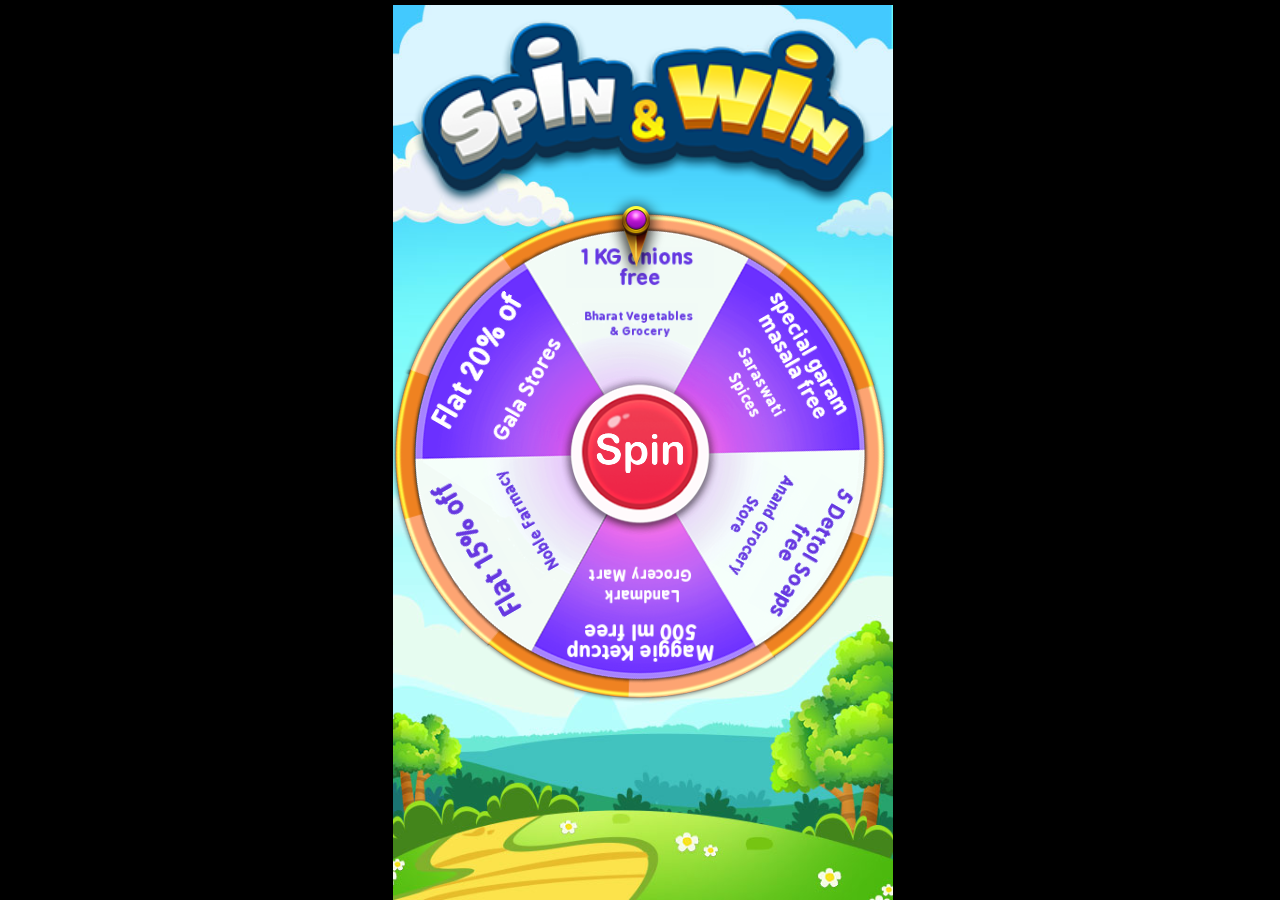
<file: index.html>
<!DOCTYPE html>
<html>
<head>
  <meta charset="utf-8">

  <title>Cocos Creator | WheelOfSpinFree</title>

  <!--http://www.html5rocks.com/en/mobile/mobifying/-->
  <meta name="viewport"
        content="width=device-width,user-scalable=no,initial-scale=1, minimum-scale=1,maximum-scale=1"/>

  <!--https://developer.apple.com/library/safari/documentation/AppleApplications/Reference/SafariHTMLRef/Articles/MetaTags.html-->
  <meta name="apple-mobile-web-app-capable" content="yes">
  <meta name="apple-mobile-web-app-status-bar-style" content="black-translucent">
  <meta name="format-detection" content="telephone=no">

  <!-- force webkit on 360 -->
  <meta name="renderer" content="webkit"/>
  <meta name="force-rendering" content="webkit"/>
  <!-- force edge on IE -->
  <meta http-equiv="X-UA-Compatible" content="IE=edge,chrome=1"/>
  <meta name="msapplication-tap-highlight" content="no">

  <!-- force full screen on some browser -->
  <meta name="full-screen" content="yes"/>
  <meta name="x5-fullscreen" content="true"/>
  <meta name="360-fullscreen" content="true"/>
  
  <!-- force screen orientation on some browser -->
  <meta name="screen-orientation" content="portrait"/>
  <meta name="x5-orientation" content="portrait">

  <!--fix fireball/issues/3568 -->
  <!--<meta name="browsermode" content="application">-->
  <meta name="x5-page-mode" content="app">

  <!--<link rel="apple-touch-icon" href=".png" />-->
  <!--<link rel="apple-touch-icon-precomposed" href=".png" />-->

  <link rel="stylesheet" type="text/css" href="style-mobile.css"/>
  <link rel="icon" href="favicon.ico"/>
</head>
<body>
  <canvas id="GameCanvas" oncontextmenu="event.preventDefault()" tabindex="0"></canvas>
  <div id="splash">
    <div class="progress-bar stripes">
      <span style="width: 0%"></span>
    </div>
  </div>

<script src="src/settings.js" charset="utf-8"></script>

<script src="main.js" charset="utf-8"></script>

<script type="text/javascript">
(function () {
    // open web debugger console
    if (typeof VConsole !== 'undefined') {
        window.vConsole = new VConsole();
    }

    var debug = window._CCSettings.debug;
    var splash = document.getElementById('splash');
    splash.style.display = 'block';

    function loadScript (moduleName, cb) {
      function scriptLoaded () {
          document.body.removeChild(domScript);
          domScript.removeEventListener('load', scriptLoaded, false);
          cb && cb();
      };
      var domScript = document.createElement('script');
      domScript.async = true;
      domScript.src = moduleName;
      domScript.addEventListener('load', scriptLoaded, false);
      document.body.appendChild(domScript);
    }

    loadScript(debug ? 'cocos2d-js.js' : 'cocos2d-js-min.js', function () {
      if (CC_PHYSICS_BUILTIN || CC_PHYSICS_CANNON) {
        loadScript(debug ? 'physics.js' : 'physics-min.js', window.boot);
      }
      else {
        window.boot();
      }
    });
})();
</script>
</body>
</html>
</file>
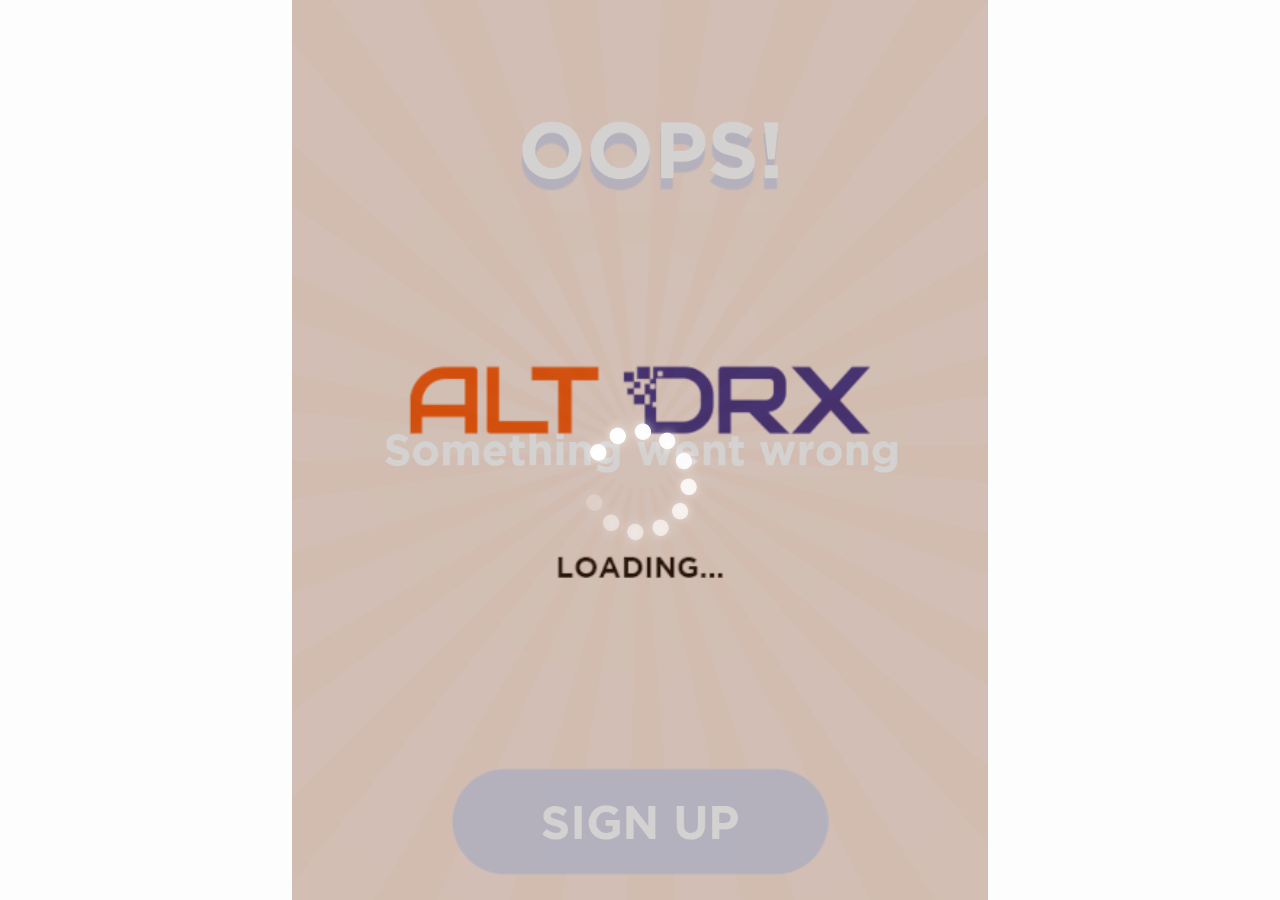
<file: Builds/altdrx/index.html>
<!DOCTYPE html>
<html>
<head>
  <meta charset="utf-8">

  <title>ALT DRX | Login Register</title>

  <!--http://www.html5rocks.com/en/mobile/mobifying/-->
  <meta name="viewport"
        content="width=device-width,user-scalable=no,initial-scale=1, minimum-scale=1,maximum-scale=1"/>

  <!--https://developer.apple.com/library/safari/documentation/AppleApplications/Reference/SafariHTMLRef/Articles/MetaTags.html-->
  <meta name="apple-mobile-web-app-capable" content="yes">
  <meta name="apple-mobile-web-app-status-bar-style" content="black-translucent">
  <meta name="format-detection" content="telephone=no">

  <!-- force webkit on 360 -->
  <meta name="renderer" content="webkit"/>
  <meta name="force-rendering" content="webkit"/>
  <!-- force edge on IE -->
  <meta http-equiv="X-UA-Compatible" content="IE=edge,chrome=1"/>
  <meta name="msapplication-tap-highlight" content="no">

  <!-- force full screen on some browser -->
  <meta name="full-screen" content="yes"/>
  <meta name="x5-fullscreen" content="true"/>
  <meta name="360-fullscreen" content="true"/>
  
  <!-- force screen orientation on some browser -->
  <meta name="screen-orientation" content="portrait"/>
  <meta name="x5-orientation" content="portrait">

  <!--fix fireball/issues/3568 -->
  <!--<meta name="browsermode" content="application">-->
  <meta name="x5-page-mode" content="app">

  <!--<link rel="apple-touch-icon" href=".png" />-->
  <!--<link rel="apple-touch-icon-precomposed" href=".png" />-->

  <link rel="stylesheet" type="text/css" href="style-mobile.css"/>
  <!--<link rel="icon" href="favicon.ico"/>-->
  <!-- Google Tag Manager -->
<script>(function(w,d,s,l,i){w[l]=w[l]||[];w[l].push({'gtm.start':
new Date().getTime(),event:'gtm.js'});var f=d.getElementsByTagName(s)[0],
j=d.createElement(s),dl=l!='dataLayer'?'&l='+l:'';j.async=true;j.src=
'https://www.googletagmanager.com/gtm.js?id='+i+dl;f.parentNode.insertBefore(j,f);
})(window,document,'script','dataLayer','GTM-PKZRLL8');</script>
<!-- End Google Tag Manager -->
</head>
<body>
<!-- Google Tag Manager (noscript) -->
<noscript><iframe src="https://www.googletagmanager.com/ns.html?id=GTM-PKZRLL8"
height="0" width="0" style="display:none;visibility:hidden"></iframe></noscript>
<!-- End Google Tag Manager (noscript) -->
  <canvas id="GameCanvas" oncontextmenu="event.preventDefault()" tabindex="0"></canvas>
  <div id="splash">
    <div class="progress-bar stripes">
      <span style="width: 0%"></span>
    </div>
  </div>

<script src="src/settings.js" charset="utf-8"></script>

<script src="main.js" charset="utf-8"></script>

<script type="text/javascript">
(function () {
    // open web debugger console
    if (typeof VConsole !== 'undefined') {
        window.vConsole = new VConsole();
    }

    var debug = window._CCSettings.debug;
    var splash = document.getElementById('splash');
    splash.style.display = 'block';

    function loadScript (moduleName, cb) {
      function scriptLoaded () {
          document.body.removeChild(domScript);
          domScript.removeEventListener('load', scriptLoaded, false);
          cb && cb();
      };
      var domScript = document.createElement('script');
      domScript.async = true;
      domScript.src = moduleName;
      domScript.addEventListener('load', scriptLoaded, false);
      document.body.appendChild(domScript);
    }

    loadScript(debug ? 'cocos2d-js.js' : 'cocos2d-js-min.js', function () {
      if (CC_PHYSICS_BUILTIN || CC_PHYSICS_CANNON) {
        loadScript(debug ? 'physics.js' : 'physics-min.js', window.boot);
      }
      else {
        window.boot();
      }
    });
})();
</script>
</body>
</html>
</file>
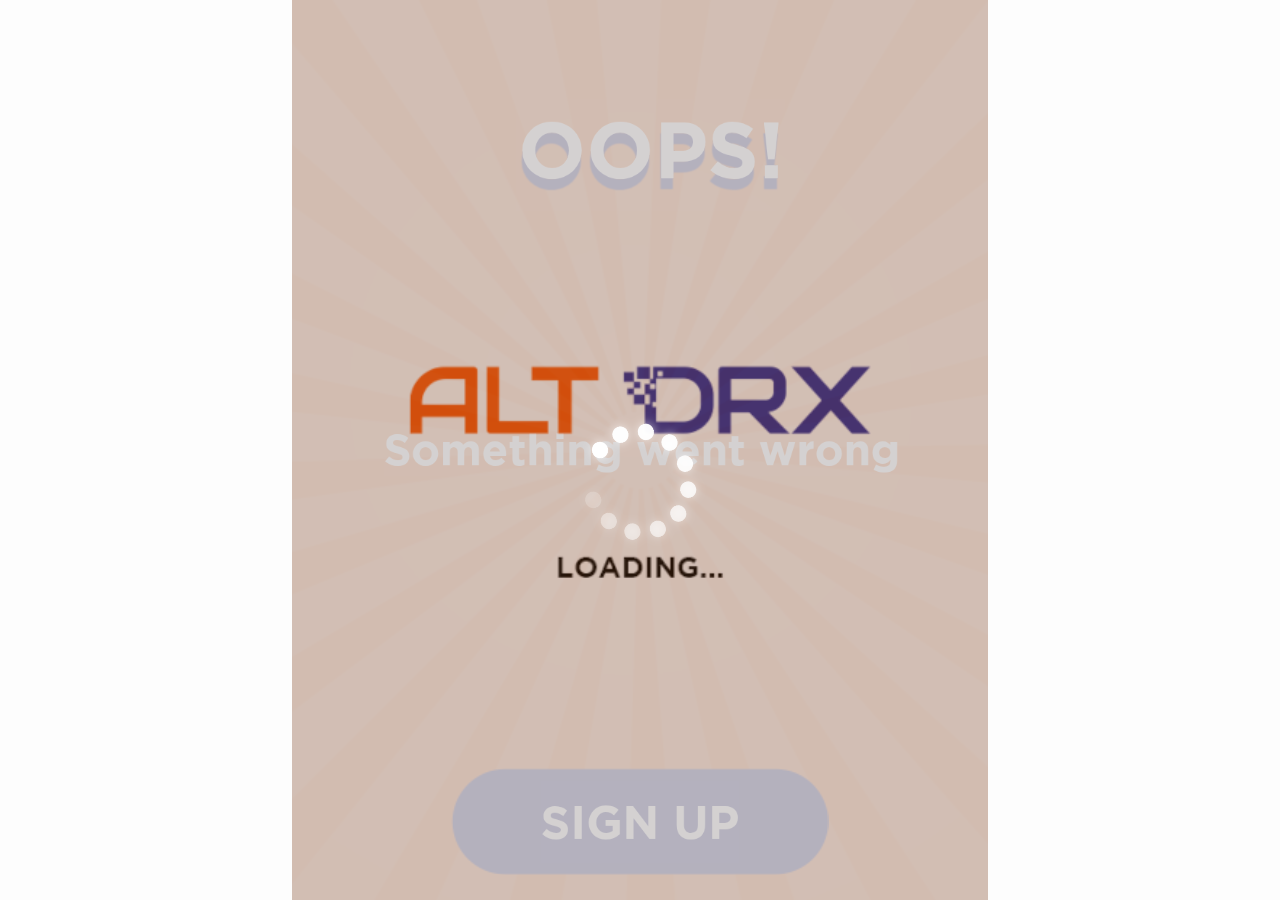
<file: Builds/altdrxgamenewsize/index.html>
<!DOCTYPE html>
<html>
<head>

  <meta charset="utf-8">

  <title>Alt Drx |Spin The Wheel  </title>

  <!--http://www.html5rocks.com/en/mobile/mobifying/-->
  <meta name="viewport"
        content="width=device-width,user-scalable=no,initial-scale=1, minimum-scale=1,maximum-scale=1"/>

  <!--https://developer.apple.com/library/safari/documentation/AppleApplications/Reference/SafariHTMLRef/Articles/MetaTags.html-->
  <meta name="apple-mobile-web-app-capable" content="yes">
  <meta name="apple-mobile-web-app-status-bar-style" content="black-translucent">
  <meta name="format-detection" content="telephone=no">

  <!-- force webkit on 360 -->
  <meta name="renderer" content="webkit"/>
  <meta name="force-rendering" content="webkit"/>
  <!-- force edge on IE -->
  <meta http-equiv="X-UA-Compatible" content="IE=edge,chrome=1"/>
  <meta name="msapplication-tap-highlight" content="no">

  <!-- force full screen on some browser -->
  <meta name="full-screen" content="yes"/>
  <meta name="x5-fullscreen" content="true"/>
  <meta name="360-fullscreen" content="true"/>
  
  <!-- force screen orientation on some browser -->
  <meta name="screen-orientation" content="portrait"/>
  <meta name="x5-orientation" content="portrait">

  <!--fix fireball/issues/3568 -->
  <!--<meta name="browsermode" content="application">-->
  <meta name="x5-page-mode" content="app">

  <!--<link rel="apple-touch-icon" href=".png" />-->
  <!--<link rel="apple-touch-icon-precomposed" href=".png" />-->

  <link rel="stylesheet" type="text/css" href="style-mobile.css"/>
  <!--<link rel="icon" href="favicon.ico"/>-->
  <!-- Google Tag Manager -->
<script>(function(w,d,s,l,i){w[l]=w[l]||[];w[l].push({'gtm.start':
new Date().getTime(),event:'gtm.js'});var f=d.getElementsByTagName(s)[0],
j=d.createElement(s),dl=l!='dataLayer'?'&l='+l:'';j.async=true;j.src=
'https://www.googletagmanager.com/gtm.js?id='+i+dl;f.parentNode.insertBefore(j,f);
})(window,document,'script','dataLayer','GTM-PKZRLL8');</script>
<!-- End Google Tag Manager -->
</head>
<body>
<!-- Google Tag Manager (noscript) -->
<noscript><iframe src="https://www.googletagmanager.com/ns.html?id=GTM-PKZRLL8"
height="0" width="0" style="display:none;visibility:hidden"></iframe></noscript>
<!-- End Google Tag Manager (noscript) -->
  <canvas id="GameCanvas" oncontextmenu="event.preventDefault()" tabindex="0"></canvas>
  <div id="splash">
    <!--<div class="progress-bar stripes">
      <span style="width: 0%"></span>
    </div>-->
  </div>

<script src="src/settings.js" charset="utf-8"></script>

<script src="main.js" charset="utf-8"></script>

<script type="text/javascript">
(function () {
    // open web debugger console
    if (typeof VConsole !== 'undefined') {
        window.vConsole = new VConsole();
    }

    var debug = window._CCSettings.debug;
    var splash = document.getElementById('splash');
    splash.style.display = 'block';

    function loadScript (moduleName, cb) {
      function scriptLoaded () {
          document.body.removeChild(domScript);
          domScript.removeEventListener('load', scriptLoaded, false);
          cb && cb();
      };
      var domScript = document.createElement('script');
      domScript.async = true;
      domScript.src = moduleName;
      domScript.addEventListener('load', scriptLoaded, false);
      document.body.appendChild(domScript);
    }

    loadScript(debug ? 'cocos2d-js.js' : 'cocos2d-js-min.js', function () {
      if (CC_PHYSICS_BUILTIN || CC_PHYSICS_CANNON) {
        loadScript(debug ? 'physics.js' : 'physics-min.js', window.boot);
      }
      else {
        window.boot();
      }
    });
})();
</script>
</body>
</html>
</file>
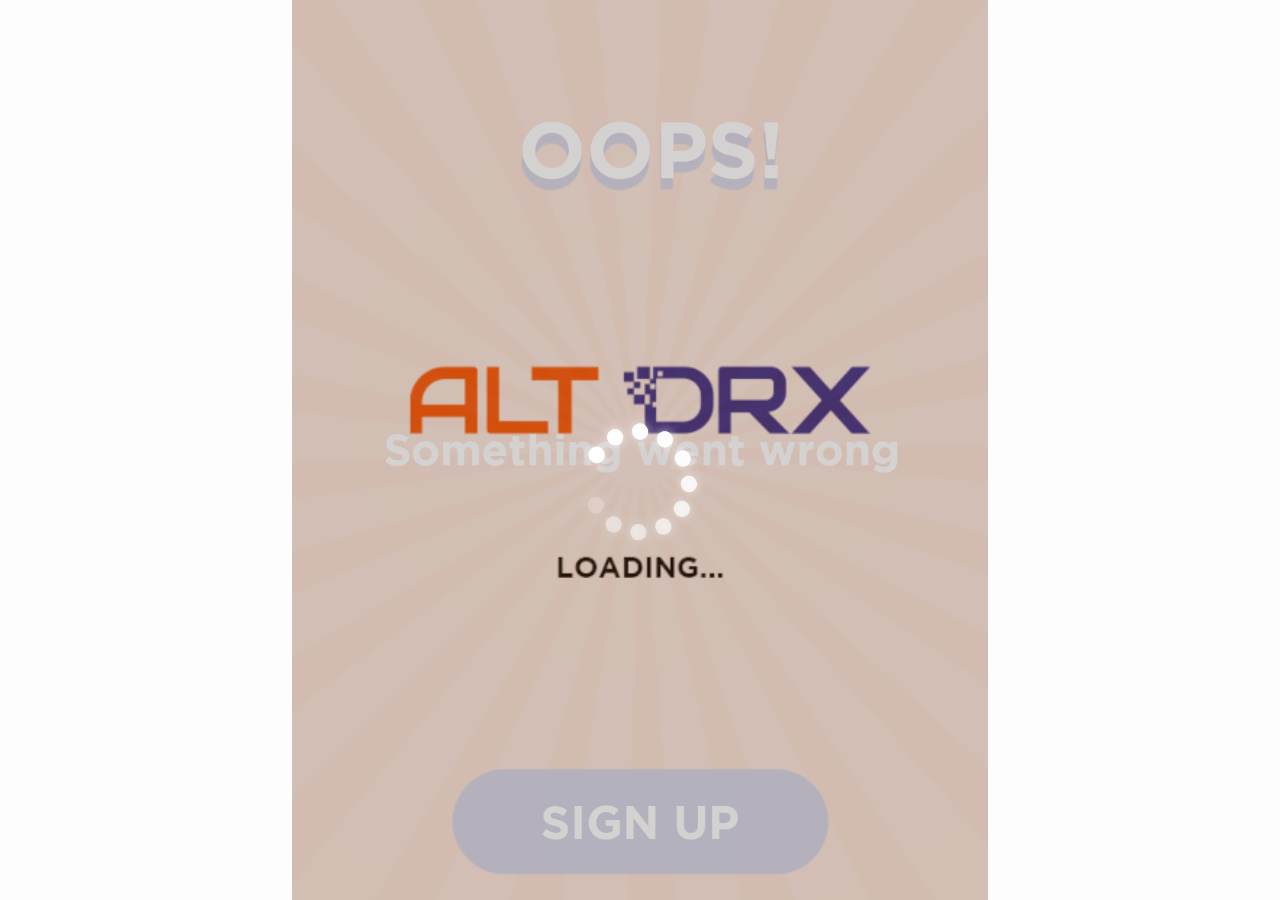
<file: Builds/AltSpinGame2/index.html>
<!DOCTYPE html>
<html>
<head>

  <meta charset="utf-8">

  <title>Alt Drx |Spin The Wheel  </title>

  <!--http://www.html5rocks.com/en/mobile/mobifying/-->
  <meta name="viewport"
        content="width=device-width,user-scalable=no,initial-scale=1, minimum-scale=1,maximum-scale=1"/>

  <!--https://developer.apple.com/library/safari/documentation/AppleApplications/Reference/SafariHTMLRef/Articles/MetaTags.html-->
  <meta name="apple-mobile-web-app-capable" content="yes">
  <meta name="apple-mobile-web-app-status-bar-style" content="black-translucent">
  <meta name="format-detection" content="telephone=no">

  <!-- force webkit on 360 -->
  <meta name="renderer" content="webkit"/>
  <meta name="force-rendering" content="webkit"/>
  <!-- force edge on IE -->
  <meta http-equiv="X-UA-Compatible" content="IE=edge,chrome=1"/>
  <meta name="msapplication-tap-highlight" content="no">

  <!-- force full screen on some browser -->
  <meta name="full-screen" content="yes"/>
  <meta name="x5-fullscreen" content="true"/>
  <meta name="360-fullscreen" content="true"/>
  
  <!-- force screen orientation on some browser -->
  <meta name="screen-orientation" content="portrait"/>
  <meta name="x5-orientation" content="portrait">

  <!--fix fireball/issues/3568 -->
  <!--<meta name="browsermode" content="application">-->
  <meta name="x5-page-mode" content="app">

  <!--<link rel="apple-touch-icon" href=".png" />-->
  <!--<link rel="apple-touch-icon-precomposed" href=".png" />-->

  <link rel="stylesheet" type="text/css" href="style-mobile.css"/>
  <!--<link rel="icon" href="favicon.ico"/>-->
  <!-- Google Tag Manager -->
<script>(function(w,d,s,l,i){w[l]=w[l]||[];w[l].push({'gtm.start':
new Date().getTime(),event:'gtm.js'});var f=d.getElementsByTagName(s)[0],
j=d.createElement(s),dl=l!='dataLayer'?'&l='+l:'';j.async=true;j.src=
'https://www.googletagmanager.com/gtm.js?id='+i+dl;f.parentNode.insertBefore(j,f);
})(window,document,'script','dataLayer','GTM-PKZRLL8');</script>
<!-- End Google Tag Manager -->
</head>
<body>
<!-- Google Tag Manager (noscript) -->
<noscript><iframe src="https://www.googletagmanager.com/ns.html?id=GTM-PKZRLL8"
height="0" width="0" style="display:none;visibility:hidden"></iframe></noscript>
<!-- End Google Tag Manager (noscript) -->
  <canvas id="GameCanvas" oncontextmenu="event.preventDefault()" tabindex="0"></canvas>
  <div id="splash">
   <!-- <div class="progress-bar stripes">
      <span style="width: 0%"></span>
    </div>-->
  </div>

<script src="src/settings.js" charset="utf-8"></script>

<script src="main.js" charset="utf-8"></script>

<script type="text/javascript">
(function () {
    // open web debugger console
    if (typeof VConsole !== 'undefined') {
        window.vConsole = new VConsole();
    }

    var debug = window._CCSettings.debug;
    var splash = document.getElementById('splash');
    splash.style.display = 'block';

    function loadScript (moduleName, cb) {
      function scriptLoaded () {
          document.body.removeChild(domScript);
          domScript.removeEventListener('load', scriptLoaded, false);
          cb && cb();
      };
      var domScript = document.createElement('script');
      domScript.async = true;
      domScript.src = moduleName;
      domScript.addEventListener('load', scriptLoaded, false);
      document.body.appendChild(domScript);
    }

    loadScript(debug ? 'cocos2d-js.js' : 'cocos2d-js-min.js', function () {
      if (CC_PHYSICS_BUILTIN || CC_PHYSICS_CANNON) {
        loadScript(debug ? 'physics.js' : 'physics-min.js', window.boot);
      }
      else {
        window.boot();
      }
    });
})();
</script>
</body>
</html>
</file>
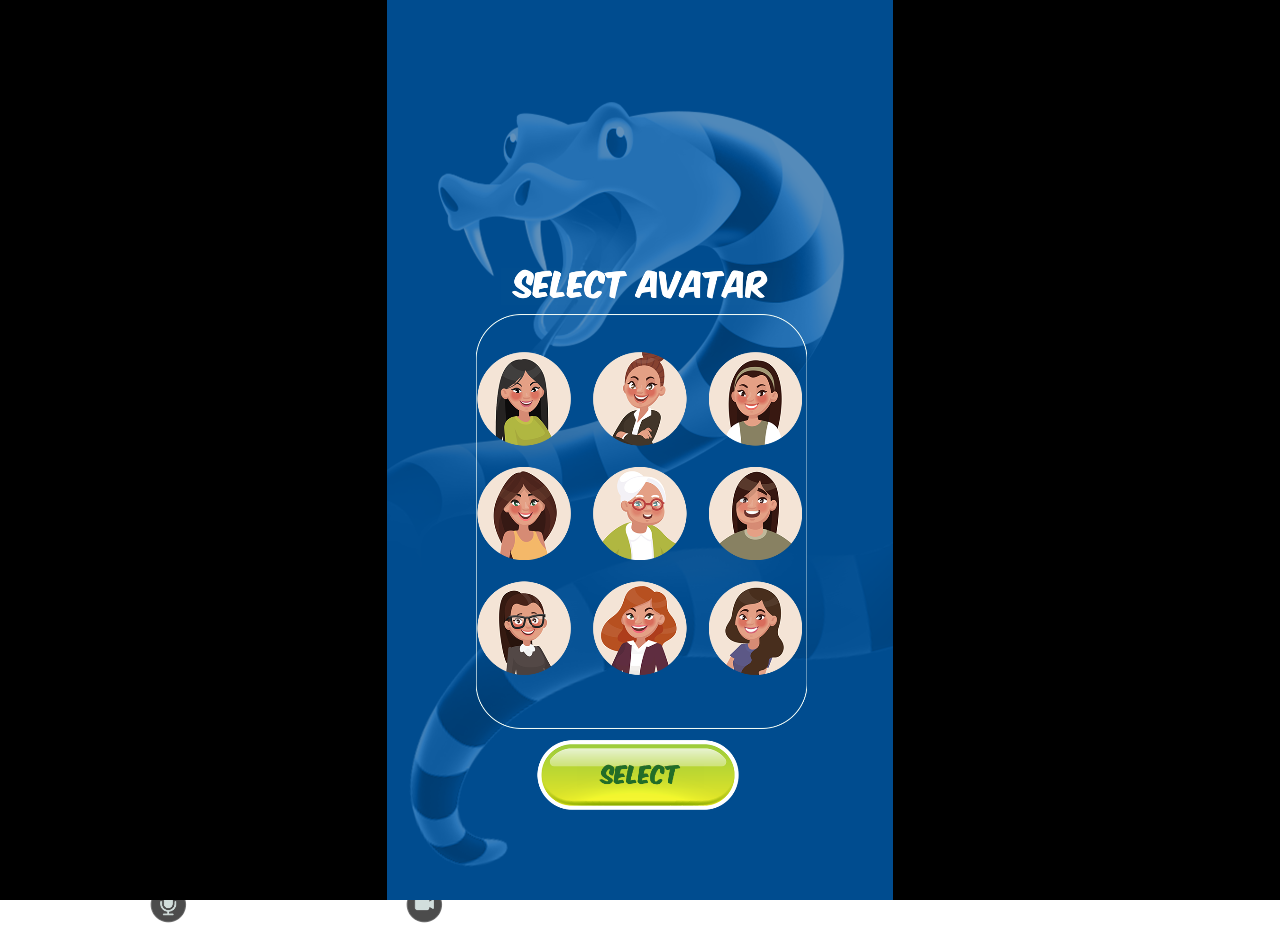
<file: Builds/btbias/web-mobile/index.html>
<!DOCTYPE html>
<html>
  <head>
    <meta charset="utf-8" />
    <title>Break The Bias</title>
    <meta property="og:title" content="Break The Bias">
    <meta property="og:description" content="Hit and break the gender based bias in the society">
    

    <!--http://www.html5rocks.com/en/mobile/mobifying/-->
    <meta
      name="viewport"
      content="width=device-width,user-scalable=no,initial-scale=1, minimum-scale=1,maximum-scale=1"
    />

    <script src="//assets.adobedtm.com/launch-
EN703323d2205e439e8141b8d6113929b3.min.js"></script>

    <!--https://developer.apple.com/library/safari/documentation/AppleApplications/Reference/SafariHTMLRef/Articles/MetaTags.html-->
    <meta name="apple-mobile-web-app-capable" content="yes" />
    <meta
      name="apple-mobile-web-app-status-bar-style"
      content="black-translucent"
    />
    <meta name="format-detection" content="telephone=no" />

    <!-- force webkit on 360 -->
    <meta name="renderer" content="webkit" />
    <meta name="force-rendering" content="webkit" />
    <!-- force edge on IE -->
    <meta http-equiv="X-UA-Compatible" content="IE=edge,chrome=1" />
    <meta name="msapplication-tap-highlight" content="no" />

    <!-- force full screen on some browser -->
    <meta name="full-screen" content="yes" />
    <meta name="x5-fullscreen" content="true" />
    <meta name="360-fullscreen" content="true" />

    <!-- force screen orientation on some browser -->
    <meta name="screen-orientation" content="portrait" />
    <meta name="x5-orientation" content="portrait" />

    <!--fix fireball/issues/3568 -->
    <!--<meta name="browsermode" content="application">-->
    <meta name="x5-page-mode" content="app" />

    <!--<link rel="apple-touch-icon" href=".png" />-->
    <!--<link rel="apple-touch-icon-precomposed" href=".png" />-->


    <!-- Global site tag (gtag.js) - Google Analytics -->
    <script async src="https://www.googletagmanager.com/gtag/js?id=UA-222076724-1"></script>
    <script>
      window.dataLayer = window.dataLayer || [];
      function gtag(){dataLayer.push(arguments);}
      gtag('js', new Date());

      gtag('config', 'UA-222076724-1');
    </script>

    <link rel="stylesheet" type="text/css" href="style-mobile.css" />
    <link rel="icon" href="logo.png" />
  </head>

  <body>
    <canvas
      id="GameCanvas"
      oncontextmenu="event.preventDefault()"
      tabindex="0"
    ></canvas>
    <div id="splash">
      <div class="progress-bar stripes">
        <span style="width: 0%"></span>
      </div>
    </div>

    <script src="src/settings.js" charset="utf-8"></script>
    <script src="main.js" charset="utf-8"></script>
    <!-- <script src="vconsole.min.js"></script> -->

    <!-- Analytics splashscreen -->
    <!-- <script>
      if (typeof gtag == "undefined") return;
      gtag("event", "Splashscreen", {
        app_name: "snl",
      });
    </script> -->
    <!-- Analytics splashscreen -->

    <script type="text/javascript">
      (function () {
        // open web debugger console
        // if (typeof VConsole !== 'undefined') {
        //     window.vConsole = new VConsole();
        // }

        /*gtag("event", "Splashscreen appears", {
          app_name: "Break The Bias",
          origin: "portal",
        });*/
        var splash = document.getElementById("splash");
        splash.style.display = "block";

        var cocos2d = document.createElement("script");
        cocos2d.async = true;
        cocos2d.src = window._CCSettings.debug
          ? "cocos2d-js.js"
          : "cocos2d-js-min.js";

        var engineLoaded = function () {
          document.body.removeChild(cocos2d);
          cocos2d.removeEventListener("load", engineLoaded, false);
          window.boot();
        };
        cocos2d.addEventListener("load", engineLoaded, false);
        document.body.appendChild(cocos2d);
      })();
    </script>
    <!--<script src="peerjs.js"></script>-->

    <div class="videocontainer videopaneldeactive" id="videocontainer">
      <div id="peer1" class="peercontainer">
        <video
          id="peer1-camera"
          class="peervideo"
          autoplay="autoplay"
          muted="true"
        ></video>
        <input
          class="microphoneon microbtn"
          type="button"
          id="peer1-microphon"
        />
        <input class="videoon videobtn" type="button" id="peer1-video" />
        <button class="closeBtnBlack" id="togglegame">Close</button>
        <div id="my" class="mycontainer">
          <video
            id="my-camera"
            class="myvideo"
            autoplay="autoplay"
            muted="true"
          ></video>
        </div>
      </div>
    </div>

    <script src="script.js"></script>
    <script type="text/javascript">_satellite.pageBottom();</script>
  </body>
</html>
</file>
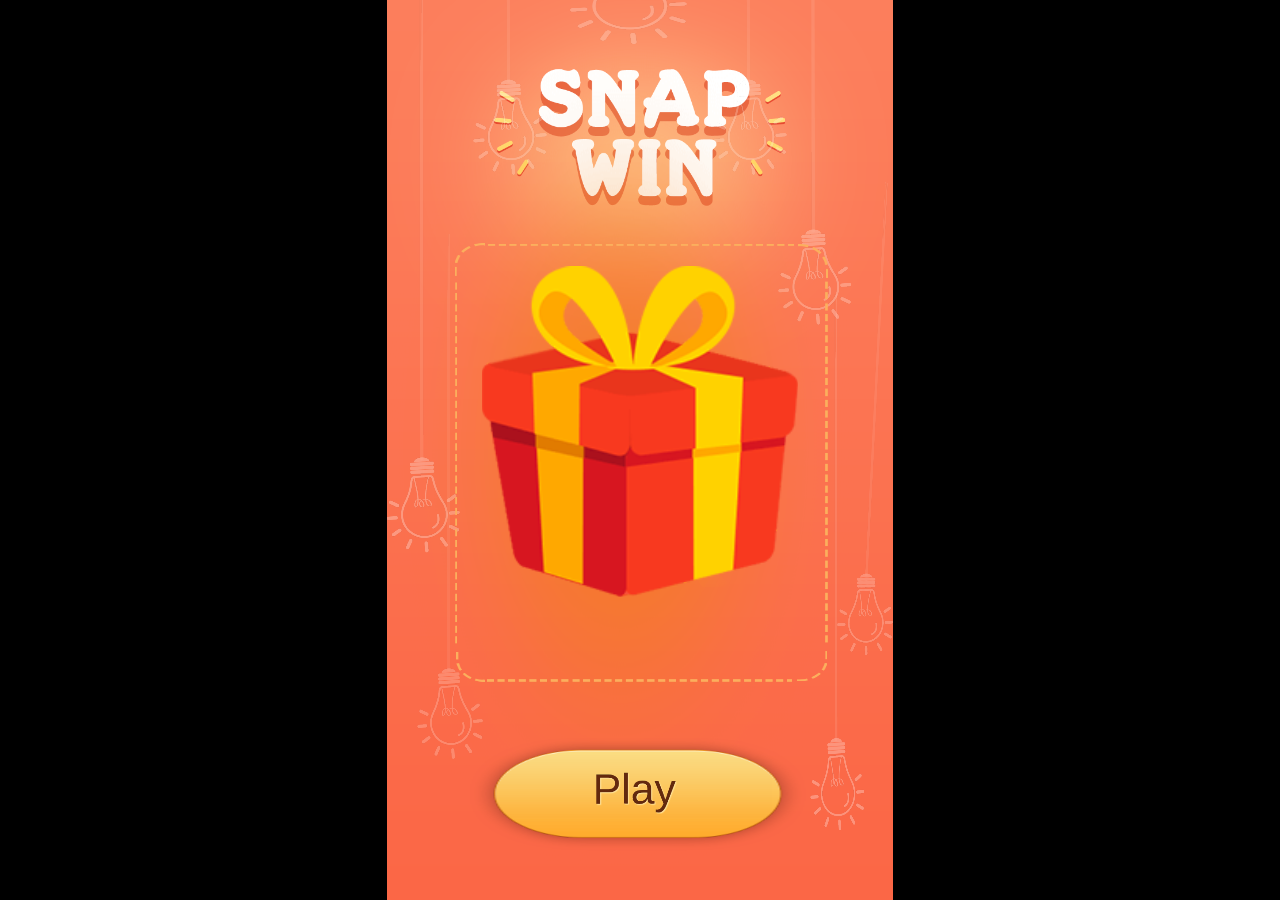
<file: Builds/SpanWin/web-mobile/index.html>
<!DOCTYPE html>
<html>
<head>
  <meta charset="utf-8">

  <title>Cocos Creator | SnapWin</title>

  <!--http://www.html5rocks.com/en/mobile/mobifying/-->
  <meta name="viewport"
        content="width=device-width,user-scalable=no,initial-scale=1, minimum-scale=1,maximum-scale=1"/>

  <!--https://developer.apple.com/library/safari/documentation/AppleApplications/Reference/SafariHTMLRef/Articles/MetaTags.html-->
  <meta name="apple-mobile-web-app-capable" content="yes">
  <meta name="apple-mobile-web-app-status-bar-style" content="black-translucent">
  <meta name="format-detection" content="telephone=no">

  <!-- force webkit on 360 -->
  <meta name="renderer" content="webkit"/>
  <meta name="force-rendering" content="webkit"/>
  <!-- force edge on IE -->
  <meta http-equiv="X-UA-Compatible" content="IE=edge,chrome=1"/>
  <meta name="msapplication-tap-highlight" content="no">

  <!-- force full screen on some browser -->
  <meta name="full-screen" content="yes"/>
  <meta name="x5-fullscreen" content="true"/>
  <meta name="360-fullscreen" content="true"/>
  
  <!-- force screen orientation on some browser -->
  <meta name="screen-orientation" content="portrait"/>
  <meta name="x5-orientation" content="portrait">

  <!--fix fireball/issues/3568 -->
  <!--<meta name="browsermode" content="application">-->
  <meta name="x5-page-mode" content="app">

  <!--<link rel="apple-touch-icon" href=".png" />-->
  <!--<link rel="apple-touch-icon-precomposed" href=".png" />-->

  <link rel="stylesheet" type="text/css" href="style-mobile.css"/>
  <link rel="icon" href="favicon.ico"/>
</head>
<body>
  <canvas id="GameCanvas" oncontextmenu="event.preventDefault()" tabindex="0"></canvas>
  <div id="splash">
    <div class="progress-bar stripes">
      <span style="width: 0%"></span>
    </div>
  </div>

<script src="src/settings.js" charset="utf-8"></script>

<script src="main.js" charset="utf-8"></script>

<script type="text/javascript">
(function () {
    // open web debugger console
    if (typeof VConsole !== 'undefined') {
        window.vConsole = new VConsole();
    }

    var debug = window._CCSettings.debug;
    var splash = document.getElementById('splash');
    splash.style.display = 'block';

    function loadScript (moduleName, cb) {
      function scriptLoaded () {
          document.body.removeChild(domScript);
          domScript.removeEventListener('load', scriptLoaded, false);
          cb && cb();
      };
      var domScript = document.createElement('script');
      domScript.async = true;
      domScript.src = moduleName;
      domScript.addEventListener('load', scriptLoaded, false);
      document.body.appendChild(domScript);
    }

    loadScript(debug ? 'cocos2d-js.js' : 'cocos2d-js-min.js', function () {
      if (CC_PHYSICS_BUILTIN || CC_PHYSICS_CANNON) {
        loadScript(debug ? 'physics.js' : 'physics-min.js', window.boot);
      }
      else {
        window.boot();
      }
    });
})();
</script>
</body>
</html>
</file>
<file: style-mobile.css>
html {
  -ms-touch-action: none;
}

body, canvas, div {
  display: block;
  outline: none;
  -webkit-tap-highlight-color: rgba(0, 0, 0, 0);

  user-select: none;
  -moz-user-select: none;
  -webkit-user-select: none;
  -ms-user-select: none;
  -khtml-user-select: none;
  -webkit-tap-highlight-color: rgba(0, 0, 0, 0);
}

/* Remove spin of input type number */
input::-webkit-outer-spin-button,
input::-webkit-inner-spin-button {
  /* display: none; <- Crashes Chrome on hover */
  -webkit-appearance: none;
  margin: 0; /* <-- Apparently some margin are still there even though it's hidden */
}

body {
  position: absolute;
  top: 0;
  left: 0;
  width: 100%;
  height: 100%;
  padding: 0;
  border: 0;
  margin: 0;

  cursor: default;
  color: #888;
  background-color: #333;

  text-align: center;
  font-family: Helvetica, Verdana, Arial, sans-serif;

  display: flex;
  flex-direction: column;
  
  /* fix bug: https://github.com/cocos-creator/2d-tasks/issues/791 */
  /* overflow cannot be applied in Cocos2dGameContainer, 
  otherwise child elements will be hidden when Cocos2dGameContainer rotated 90 deg */
  overflow: hidden;
}

#Cocos2dGameContainer {
  position: absolute;
  margin: 0;
  left: 0px;
  top: 0px;

  display: -webkit-box;
  -webkit-box-orient: horizontal;
  -webkit-box-align: center;
  -webkit-box-pack: center;
}

canvas {
  background-color: rgba(0, 0, 0, 0);
}

a:link, a:visited {
  color: #666;
}

a:active, a:hover {
  color: #666;
}

p.header {
  font-size: small;
}

p.footer {
  font-size: x-small;
}

#splash {
  position: absolute;
  top: 0;
  left: 0;
  width: 100%;
  height: 100%;
  background: #171717 url(./splash.png) no-repeat center;
  background-size: 45%;
}

.progress-bar {
    position: absolute;
    left: 27.5%;
    top: 80%;
    height: 3px;
    padding: 2px;
    width: 45%;
    border-radius: 7px;
    box-shadow: 0 1px 5px #000 inset, 0 1px 0 #444;           
}

.progress-bar span {
    display: block;
    height: 100%;
    border-radius: 3px;
    transition: width .4s ease-in-out;
    background-color: #3dc5de;
}

.stripes span {
    background-size: 30px 30px;
    background-image: linear-gradient(135deg, rgba(255, 255, 255, .15) 25%, transparent 25%,
                        transparent 50%, rgba(255, 255, 255, .15) 50%, rgba(255, 255, 255, .15) 75%,
                        transparent 75%, transparent);            
    
    animation: animate-stripes 1s linear infinite;             
}

@keyframes animate-stripes {
    0% {background-position: 0 0;} 100% {background-position: 60px 0;}
}
</file>
<file: Builds/altdrx/style-mobile.css>
html {
  -ms-touch-action: none;
}

body, canvas, div {
  display: block;
  outline: none;
  -webkit-tap-highlight-color: rgba(0, 0, 0, 0);

  user-select: none;
  -moz-user-select: none;
  -webkit-user-select: none;
  -ms-user-select: none;
  -khtml-user-select: none;
  -webkit-tap-highlight-color: rgba(0, 0, 0, 0);
}

/* Remove spin of input type number */
input::-webkit-outer-spin-button,
input::-webkit-inner-spin-button {
  /* display: none; <- Crashes Chrome on hover */
  -webkit-appearance: none;
  margin: 0; /* <-- Apparently some margin are still there even though it's hidden */
}

body {
  position: absolute;
  top: 0;
  left: 0;
  width: 100%;
  height: 100%;
  padding: 0;
  border: 0;
  margin: 0;

  cursor: default;
  color: #888;
  background-color: #333;

  text-align: center;
  font-family: Helvetica, Verdana, Arial, sans-serif;

  display: flex;
  flex-direction: column;
  
  /* fix bug: https://github.com/cocos-creator/2d-tasks/issues/791 */
  /* overflow cannot be applied in Cocos2dGameContainer, 
  otherwise child elements will be hidden when Cocos2dGameContainer rotated 90 deg */
  overflow: hidden;
}

#Cocos2dGameContainer {
  position: absolute;
  margin: 0;
  left: 0px;
  top: 0px;

  display: -webkit-box;
  -webkit-box-orient: horizontal;
  -webkit-box-align: center;
  -webkit-box-pack: center;
}

canvas {
  background-color: rgba(0, 0, 0, 0);
}

a:link, a:visited {
  color: #666;
}

a:active, a:hover {
  color: #666;
}

p.header {
  font-size: small;
}

p.footer {
  font-size: x-small;
}

#splash {
  position: absolute;
  top: 0;
  left: 0;
  width: 100%;
  height: 100%;
  background: #171717 url(./splash.png) no-repeat center;
  background-size: 45%;
}

.progress-bar {
    position: absolute;
    left: 27.5%;
    top: 80%;
    height: 3px;
    padding: 2px;
    width: 45%;
    border-radius: 7px;
    box-shadow: 0 1px 5px #000 inset, 0 1px 0 #444;           
}

.progress-bar span {
    display: block;
    height: 100%;
    border-radius: 3px;
    transition: width .4s ease-in-out;
    background-color: #3dc5de;
}

.stripes span {
    background-size: 30px 30px;
    background-image: linear-gradient(135deg, rgba(255, 255, 255, .15) 25%, transparent 25%,
                        transparent 50%, rgba(255, 255, 255, .15) 50%, rgba(255, 255, 255, .15) 75%,
                        transparent 75%, transparent);            
    
    animation: animate-stripes 1s linear infinite;             
}

@keyframes animate-stripes {
    0% {background-position: 0 0;} 100% {background-position: 60px 0;}
}
</file>
<file: Builds/altdrxgamenewsize/style-mobile.css>
html {
  -ms-touch-action: none;
}

body, canvas, div {
  display: block;
  outline: none;
  -webkit-tap-highlight-color: rgba(0, 0, 0, 0);

  user-select: none;
  -moz-user-select: none;
  -webkit-user-select: none;
  -ms-user-select: none;
  -khtml-user-select: none;
  -webkit-tap-highlight-color: rgba(0, 0, 0, 0);
}

/* Remove spin of input type number */
input::-webkit-outer-spin-button,
input::-webkit-inner-spin-button {
  /* display: none; <- Crashes Chrome on hover */
  -webkit-appearance: none;
  margin: 0; /* <-- Apparently some margin are still there even though it's hidden */
}

body {
  position: absolute;
  top: 0;
  left: 0;
  width: 100%;
  height: 100%;
  padding: 0;
  border: 0;
  margin: 0;

  cursor: default;
  color: #888;
  background-color: #333;

  text-align: center;
  font-family: Helvetica, Verdana, Arial, sans-serif;

  display: flex;
  flex-direction: column;
  
  /* fix bug: https://github.com/cocos-creator/2d-tasks/issues/791 */
  /* overflow cannot be applied in Cocos2dGameContainer, 
  otherwise child elements will be hidden when Cocos2dGameContainer rotated 90 deg */
  overflow: hidden;
}

#Cocos2dGameContainer {
  position: absolute;
  margin: 0;
  left: 0px;
  top: 0px;

  display: -webkit-box;
  -webkit-box-orient: horizontal;
  -webkit-box-align: center;
  -webkit-box-pack: center;
}

canvas {
  background-color: rgba(0, 0, 0, 0);
}

a:link, a:visited {
  color: #666;
}

a:active, a:hover {
  color: #666;
}

p.header {
  font-size: small;
}

p.footer {
  font-size: x-small;
}

#splash {
  position: absolute;
  top: 0;
  left: 0;
  width: 100%;
  height: 100%;
  background: #171717 url(./splash.png) no-repeat center;
  background-size: 45%;
}

.progress-bar {
    position: absolute;
    left: 27.5%;
    top: 80%;
    height: 3px;
    padding: 2px;
    width: 45%;
    border-radius: 7px;
    box-shadow: 0 1px 5px #000 inset, 0 1px 0 #444;           
}

.progress-bar span {
    display: block;
    height: 100%;
    border-radius: 3px;
    transition: width .4s ease-in-out;
    background-color: #3dc5de;
}

.stripes span {
    background-size: 30px 30px;
    background-image: linear-gradient(135deg, rgba(255, 255, 255, .15) 25%, transparent 25%,
                        transparent 50%, rgba(255, 255, 255, .15) 50%, rgba(255, 255, 255, .15) 75%,
                        transparent 75%, transparent);            
    
    animation: animate-stripes 1s linear infinite;             
}

@keyframes animate-stripes {
    0% {background-position: 0 0;} 100% {background-position: 60px 0;}
}
</file>
<file: Builds/AltSpinGame2/style-mobile.css>
html {
  -ms-touch-action: none;
}

body, canvas, div {
  display: block;
  outline: none;
  -webkit-tap-highlight-color: rgba(0, 0, 0, 0);

  user-select: none;
  -moz-user-select: none;
  -webkit-user-select: none;
  -ms-user-select: none;
  -khtml-user-select: none;
  -webkit-tap-highlight-color: rgba(0, 0, 0, 0);
}

/* Remove spin of input type number */
input::-webkit-outer-spin-button,
input::-webkit-inner-spin-button {
  /* display: none; <- Crashes Chrome on hover */
  -webkit-appearance: none;
  margin: 0; /* <-- Apparently some margin are still there even though it's hidden */
}

body {
  position: absolute;
  top: 0;
  left: 0;
  width: 100%;
  height: 100%;
  padding: 0;
  border: 0;
  margin: 0;

  cursor: default;
  color: #888;
  background-color: #333;

  text-align: center;
  font-family: Helvetica, Verdana, Arial, sans-serif;

  display: flex;
  flex-direction: column;
  
  /* fix bug: https://github.com/cocos-creator/2d-tasks/issues/791 */
  /* overflow cannot be applied in Cocos2dGameContainer, 
  otherwise child elements will be hidden when Cocos2dGameContainer rotated 90 deg */
  overflow: hidden;
}

#Cocos2dGameContainer {
  position: absolute;
  margin: 0;
  left: 0px;
  top: 0px;

  display: -webkit-box;
  -webkit-box-orient: horizontal;
  -webkit-box-align: center;
  -webkit-box-pack: center;
}

canvas {
  background-color: rgba(0, 0, 0, 0);
}

a:link, a:visited {
  color: #666;
}

a:active, a:hover {
  color: #666;
}

p.header {
  font-size: small;
}

p.footer {
  font-size: x-small;
}

#splash {
  position: absolute;
  top: 0;
  left: 0;
  width: 100%;
  height: 100%;
  background: #171717 url(./splash.png) no-repeat center;
  background-size: 45%;
}

.progress-bar {
    position: absolute;
    left: 27.5%;
    top: 80%;
    height: 3px;
    padding: 2px;
    width: 45%;
    border-radius: 7px;
    box-shadow: 0 1px 5px #000 inset, 0 1px 0 #444;           
}

.progress-bar span {
    display: block;
    height: 100%;
    border-radius: 3px;
    transition: width .4s ease-in-out;
    background-color: #3dc5de;
}

.stripes span {
    background-size: 30px 30px;
    background-image: linear-gradient(135deg, rgba(255, 255, 255, .15) 25%, transparent 25%,
                        transparent 50%, rgba(255, 255, 255, .15) 50%, rgba(255, 255, 255, .15) 75%,
                        transparent 75%, transparent);            
    
    animation: animate-stripes 1s linear infinite;             
}

@keyframes animate-stripes {
    0% {background-position: 0 0;} 100% {background-position: 60px 0;}
}
</file>
<file: Builds/btbias/web-mobile/style-mobile.css>
html {
    -ms-touch-action: none;
}

body,
canvas,
div {
    display: block;
    outline: none;
    -webkit-tap-highlight-color: rgba(0, 0, 0, 0);
    user-select: none;
    -moz-user-select: none;
    -webkit-user-select: none;
    -ms-user-select: none;
    -khtml-user-select: none;
    -webkit-tap-highlight-color: rgba(0, 0, 0, 0);
}


/* Remove spin of input type number */

input::-webkit-outer-spin-button,
input::-webkit-inner-spin-button {
    /* display: none; <- Crashes Chrome on hover */
    -webkit-appearance: none;
    margin: 0;
    /* <-- Apparently some margin are still there even though it's hidden */
}

body {
    position: absolute;
    top: 0;
    left: 0;
    width: 100%;
    height: 100%;
    padding: 0;
    border: 0;
    margin: 0;
    cursor: default;
    color: #888;
    background-color: rgb(255, 255, 255);
    text-align: center;
    font-family: Helvetica, Verdana, Arial, sans-serif;
    display: flex;
    flex-direction: column;
    /* fix bug: https://github.com/cocos-creator/2d-tasks/issues/791 */
    /* overflow cannot be applied in Cocos2dGameContainer, 
  otherwise child elements will be hidden when Cocos2dGameContainer rotated 90 deg */
    overflow: hidden;
}

#Cocos2dGameContainer {
    position: absolute;
    margin: 0;
    left: 0px;
    top: 0px;
    display: -webkit-box;
    -webkit-box-orient: horizontal;
    -webkit-box-align: center;
    -webkit-box-pack: center;
}

canvas {
    background-color: rgb(255, 255, 255);
}

a:link,
a:visited {
    color: #666;
}

a:active,
a:hover {
    color: #666;
}

p.header {
    font-size: small;
}

p.footer {
    font-size: x-small;
}

#splash {
    position: absolute;
    top: 0;
    left: 0;
    width: 100%;
    height: 100%;
    background: #171717 url(./splash.png) no-repeat center;
    background-size: contain;
}

.progress-bar {
    position: absolute;
    left: 40%;
    top: 80%;
    height: 3px;
    padding: 2px;
    width: 20%;
    border-radius: 7px;
    box-shadow: 0 1px 5px #000 inset, 0 1px 0 #444;
}

.progress-bar span {
    display: block;
    height: 100%;
    border-radius: 3px;
    transition: width .4s ease-in-out;
    background-color: #3dc5de;
}

.stripes span {
    background-size: 30px 30px;
    background-image: linear-gradient(135deg, rgba(255, 255, 255, .15) 25%, transparent 25%, transparent 50%, rgba(255, 255, 255, .15) 50%, rgba(255, 255, 255, .15) 75%, transparent 75%, transparent);
    animation: animate-stripes 1s linear infinite;
}

@keyframes animate-stripes {
    0% {
        background-position: 0 0;
    }
    100% {
        background-position: 60px 0;
    }
}

.videobtnscontainer {
    position: absolute;
    /* bottom: 0;
  display: flex;
  flex-flow: row nowrap;
  justify-content: space-between;
  width: 100%;
  align-items: flex-end; */
    width: 615px;
    height: 677px;
}

.videobtnscontainer>* {
    flex: 1 1 auto;
    max-width: fit-content;
    max-height: fit-content;
}

.videoplayer {
    order: 1;
    padding-top: 50px;
}

.microphoneon {
    background-image: url(./microOn.png);
    position: absolute;
    background-color: transparent;
    background-repeat: no-repeat;
    background-position: 50% 50%;
    border: none;
    cursor: pointer;
    height: 81px;
    width: 81px;
    vertical-align: middle;
    left: 10%;
    bottom: -5%;
    outline: none;
    transform: scale(0.5)
}

.microphoneoff {
    background-image: url(./microOff.png);
    position: absolute;
    background-color: transparent;
    background-repeat: no-repeat;
    background-position: 50% 50%;
    border: none;
    cursor: pointer;
    height: 81px;
    width: 81px;
    vertical-align: middle;
    left: 10%;
    bottom: -5%;
    outline: none;
    transform: scale(0.5)
}

.videoon {
    position: absolute;
    background-image: url(./VideoON1.png);
    background-color: transparent;
    background-repeat: no-repeat;
    background-position: 50% 50%;
    border: none;
    cursor: pointer;
    height: 81px;
    width: 81px;
    vertical-align: middle;
    left: 30%;
    bottom: -5%;
    outline: none;
    transform: scale(0.5)
}

.videooff {
    background-image: url(./VideoOff.png);
    position: absolute;
    background-color: transparent;
    background-repeat: no-repeat;
    background-position: 50% 50%;
    border: none;
    cursor: pointer;
    height: 81px;
    width: 81px;
    vertical-align: middle;
    left: 30%;
    bottom: -5%;
    outline: none;
    transform: scale(0.54)
}

.leave {
    background-repeat: no-repeat;
    background-position: center;
    background-image: url(./leave.png);
    background-size: cover;
    position: absolute;
    bottom: -10%;
    right: 45%;
}


/********************************************/

.videopanelactive {
    z-index: 1;
    height: 33%;
    border-radius: 20px;
}

.gamepanelactive {
    z-index: 1;
}

.videopaneldeactive {
    z-index: -1;
}

.gamepaneldeactive {
    z-index: -1;
}

.hidden {
    visibility: hidden
}

.videoclose {
    position: relative;
    top: 5%;
    left: 5%;
    z-index: 2;
    background-repeat: no-repeat;
    background-position: center;
    background-image: url(./leave.png);
    background-size: cover;
}

.closeBtnBlack {
    top: 5%;
    left: 5%;
    color: black;
    position: absolute;
    background-color: Transparent;
    background-repeat: no-repeat;
    border: none;
    cursor: pointer;
    overflow: hidden;
    outline: none;
    font-size: x-large;
}

.closeBtnWhite {
    top: 5%;
    left: 5%;
    color: white;
    position: absolute;
    background-color: Transparent;
    background-repeat: no-repeat;
    border: none;
    cursor: pointer;
    overflow: hidden;
    outline: none;
    font-size: x-large;
}

@media screen and (orientation:portrait) {
    .videocontainer {
        position: absolute;
        width: 50%;
        height: 33%;
        right: 0%;
        top: 50%;
    }
    .peercontainer {
        height: 100%;
        width: 100%;
    }
    .mycontainer {
        height: 30%;
        width: 30%;
        right: 5%;
        bottom: 0%;
        position: absolute;
    }
    .peervideo {
        position: relative;
        width: 100%;
        border-radius: 20px;
        box-shadow: 0px 0px 175px rgb(0, 0, 0);
    }
    .myvideo {
        position: relative;
        width: 100%;
        border-radius: 20px;
    }
}


/* Landscape */

@media screen and (orientation:landscape) {
    .videocontainer {
        /* display: flex; */
        display: grid;
        grid-template-columns: repeat(3, 1fr);
        grid-gap: 0px;
        grid-auto-rows: 50%;
        /* position: absolute;
    flex-flow: row wrap;
    justify-content: center; */
        min-width: 100%;
        min-height: 100%;
    }
    .videoitem6_1 {
        overflow: hidden;
        position: relative;
        grid-row: 1;
        grid-column: 1;
    }
    .videoitem6_2 {
        overflow: hidden;
        position: relative;
        grid-row: 1;
        grid-column: 2;
    }
    .videoitem6_3 {
        overflow: hidden;
        position: relative;
        grid-row: 1;
        grid-column: 3;
    }
    .videoitem6_4 {
        overflow: hidden;
        position: relative;
        grid-row: 2;
        grid-column: 1;
    }
    .videoitem6_5 {
        overflow: hidden;
        position: relative;
        grid-row: 2;
        grid-column: 2;
    }
    .videoitem6_6 {
        overflow: hidden;
        position: relative;
        grid-row: 2;
        grid-column: 3;
    }
    .video {
        position: relative;
        height: 100%;
        border-style: solid;
        border-width: 1px;
        border-color: rgb(0, 110, 255);
    }
}
</file>
<file: Builds/SpanWin/web-mobile/style-mobile.css>
html {
  -ms-touch-action: none;
}

body, canvas, div {
  display: block;
  outline: none;
  -webkit-tap-highlight-color: rgba(0, 0, 0, 0);

  user-select: none;
  -moz-user-select: none;
  -webkit-user-select: none;
  -ms-user-select: none;
  -khtml-user-select: none;
  -webkit-tap-highlight-color: rgba(0, 0, 0, 0);
}

/* Remove spin of input type number */
input::-webkit-outer-spin-button,
input::-webkit-inner-spin-button {
  /* display: none; <- Crashes Chrome on hover */
  -webkit-appearance: none;
  margin: 0; /* <-- Apparently some margin are still there even though it's hidden */
}

body {
  position: absolute;
  top: 0;
  left: 0;
  width: 100%;
  height: 100%;
  padding: 0;
  border: 0;
  margin: 0;

  cursor: default;
  color: #888;
  background-color: #333;

  text-align: center;
  font-family: Helvetica, Verdana, Arial, sans-serif;

  display: flex;
  flex-direction: column;
  
  /* fix bug: https://github.com/cocos-creator/2d-tasks/issues/791 */
  /* overflow cannot be applied in Cocos2dGameContainer, 
  otherwise child elements will be hidden when Cocos2dGameContainer rotated 90 deg */
  overflow: hidden;
}

#Cocos2dGameContainer {
  position: absolute;
  margin: 0;
  left: 0px;
  top: 0px;

  display: -webkit-box;
  -webkit-box-orient: horizontal;
  -webkit-box-align: center;
  -webkit-box-pack: center;
}

canvas {
  background-color: rgba(0, 0, 0, 0);
}

a:link, a:visited {
  color: #666;
}

a:active, a:hover {
  color: #666;
}

p.header {
  font-size: small;
}

p.footer {
  font-size: x-small;
}

#splash {
  position: absolute;
  top: 0;
  left: 0;
  width: 100%;
  height: 100%;
  background: #171717 url(./splash.png) no-repeat center;
  background-size: 45%;
}

.progress-bar {
    position: absolute;
    left: 27.5%;
    top: 80%;
    height: 3px;
    padding: 2px;
    width: 45%;
    border-radius: 7px;
    box-shadow: 0 1px 5px #000 inset, 0 1px 0 #444;           
}

.progress-bar span {
    display: block;
    height: 100%;
    border-radius: 3px;
    transition: width .4s ease-in-out;
    background-color: #3dc5de;
}

.stripes span {
    background-size: 30px 30px;
    background-image: linear-gradient(135deg, rgba(255, 255, 255, .15) 25%, transparent 25%,
                        transparent 50%, rgba(255, 255, 255, .15) 50%, rgba(255, 255, 255, .15) 75%,
                        transparent 75%, transparent);            
    
    animation: animate-stripes 1s linear infinite;             
}

@keyframes animate-stripes {
    0% {background-position: 0 0;} 100% {background-position: 60px 0;}
}
</file>
